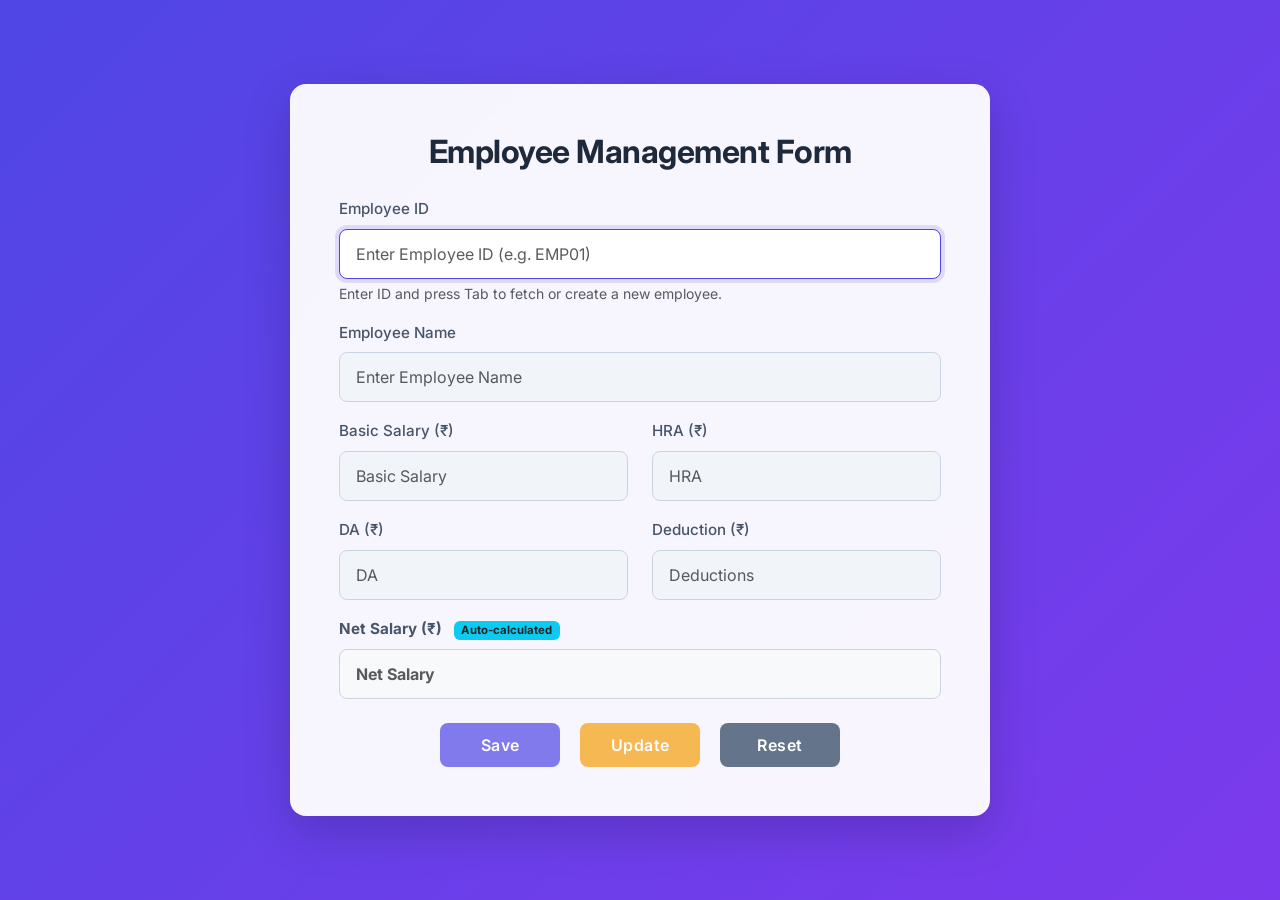
<file: Employee-Form/index.html>
<!DOCTYPE html>
<html lang="en">
<head>
    <meta charset="UTF-8">
    <meta name="viewport" content="width=device-width, initial-scale=1.0">
    <title>Employee Management - JPDB Assignment</title>
    <!-- Bootstrap CSS -->
    <link href="https://cdn.jsdelivr.net/npm/bootstrap@5.3.0/dist/css/bootstrap.min.css" rel="stylesheet">
    <!-- Google Fonts: Inter -->
    <link href="https://fonts.googleapis.com/css2?family=Inter:wght@300;400;500;600;700&display=swap" rel="stylesheet">
    <!-- Custom CSS -->
    <link rel="stylesheet" href="css/style.css">
    <!-- jQuery -->
    <script src="https://ajax.googleapis.com/ajax/libs/jquery/3.6.0/jquery.min.js"></script>
    <!-- JPDB Commons Library -->
    <script src="http://login2explore.com/jpdb/resources/js/0.0.3/jpdb-commons.js"></script>
</head>
<body>
    <div class="container d-flex justify-content-center align-items-center min-vh-100 py-5">
        <div class="card glass-card shadow-lg p-4 p-md-5 w-100" style="max-width: 700px;">
            <h2 class="text-center mb-4 form-title">Employee Management Form</h2>
            
            <!-- Alert Container for Messages -->
            <div id="alertContainer"></div>

            <form id="empForm" method="post" novalidate>
                <div class="form-group mb-3 position-relative">
                    <label for="empId" class="form-label">Employee ID</label>
                    <input type="text" class="form-control" name="empId" id="empId" placeholder="Enter Employee ID (e.g. EMP01)" required>
                    <div class="invalid-feedback">Employee ID is required.</div>
                    <div class="form-text text-muted">Enter ID and press Tab to fetch or create a new employee.</div>
                </div>

                <div class="form-group mb-3">
                    <label for="empName" class="form-label">Employee Name</label>
                    <input type="text" class="form-control" name="empName" id="empName" placeholder="Enter Employee Name" disabled required>
                    <div class="invalid-feedback">Employee Name is required.</div>
                </div>
                
                <div class="row">
                    <div class="col-md-6 form-group mb-3">
                        <label for="empSalary" class="form-label">Basic Salary (₹)</label>
                        <input type="number" class="form-control auto-calc" name="empSalary" id="empSalary" placeholder="Basic Salary" min="0" disabled required>
                        <div class="invalid-feedback">Basic Salary is required.</div>
                    </div>
                    <div class="col-md-6 form-group mb-3">
                        <label for="empHRA" class="form-label">HRA (₹)</label>
                        <input type="number" class="form-control auto-calc" name="empHRA" id="empHRA" placeholder="HRA" min="0" disabled required>
                        <div class="invalid-feedback">HRA is required.</div>
                    </div>
                </div>
                
                <div class="row">
                    <div class="col-md-6 form-group mb-3">
                        <label for="empDA" class="form-label">DA (₹)</label>
                        <input type="number" class="form-control auto-calc" name="empDA" id="empDA" placeholder="DA" min="0" disabled required>
                        <div class="invalid-feedback">DA is required.</div>
                    </div>
                    <div class="col-md-6 form-group mb-3">
                        <label for="empDeduct" class="form-label">Deduction (₹)</label>
                        <input type="number" class="form-control auto-calc" name="empDeduct" id="empDeduct" placeholder="Deductions" min="0" disabled required>
                        <div class="invalid-feedback">Deduction is required.</div>
                    </div>
                </div>

                <div class="form-group mb-4">
                    <label for="empNetSalary" class="form-label fw-bold">Net Salary (₹) <span class="badge bg-info text-dark ms-2">Auto-calculated</span></label>
                    <input type="number" class="form-control bg-light fw-bold text-success" name="empNetSalary" id="empNetSalary" placeholder="Net Salary" readonly disabled>
                </div>
                
                <div class="text-center mt-2">
                    <button type="button" class="btn btn-primary btn-custom" id="empSave" onclick="saveEmployee()" disabled>
                        <span class="btn-text">Save</span>
                        <span class="spinner-border spinner-border-sm d-none" role="status" aria-hidden="true"></span>
                    </button>
                    <button type="button" class="btn btn-warning btn-custom text-white" id="empChange" onclick="changeEmployee()" disabled>
                        <span class="btn-text">Update</span>
                        <span class="spinner-border spinner-border-sm d-none" role="status" aria-hidden="true"></span>
                    </button>
                    <button type="button" class="btn btn-secondary btn-custom" id="empReset" onclick="resetForm()">Reset</button>
                </div>
            </form>
        </div>
    </div>
    
    <!-- Bootstrap JS for Toast/Alert dismiss -->
    <script src="https://cdn.jsdelivr.net/npm/bootstrap@5.3.0/dist/js/bootstrap.bundle.min.js"></script>
    <!-- Custom JS -->
    <script src="js/script.js"></script>
</body>
</html>
</file>
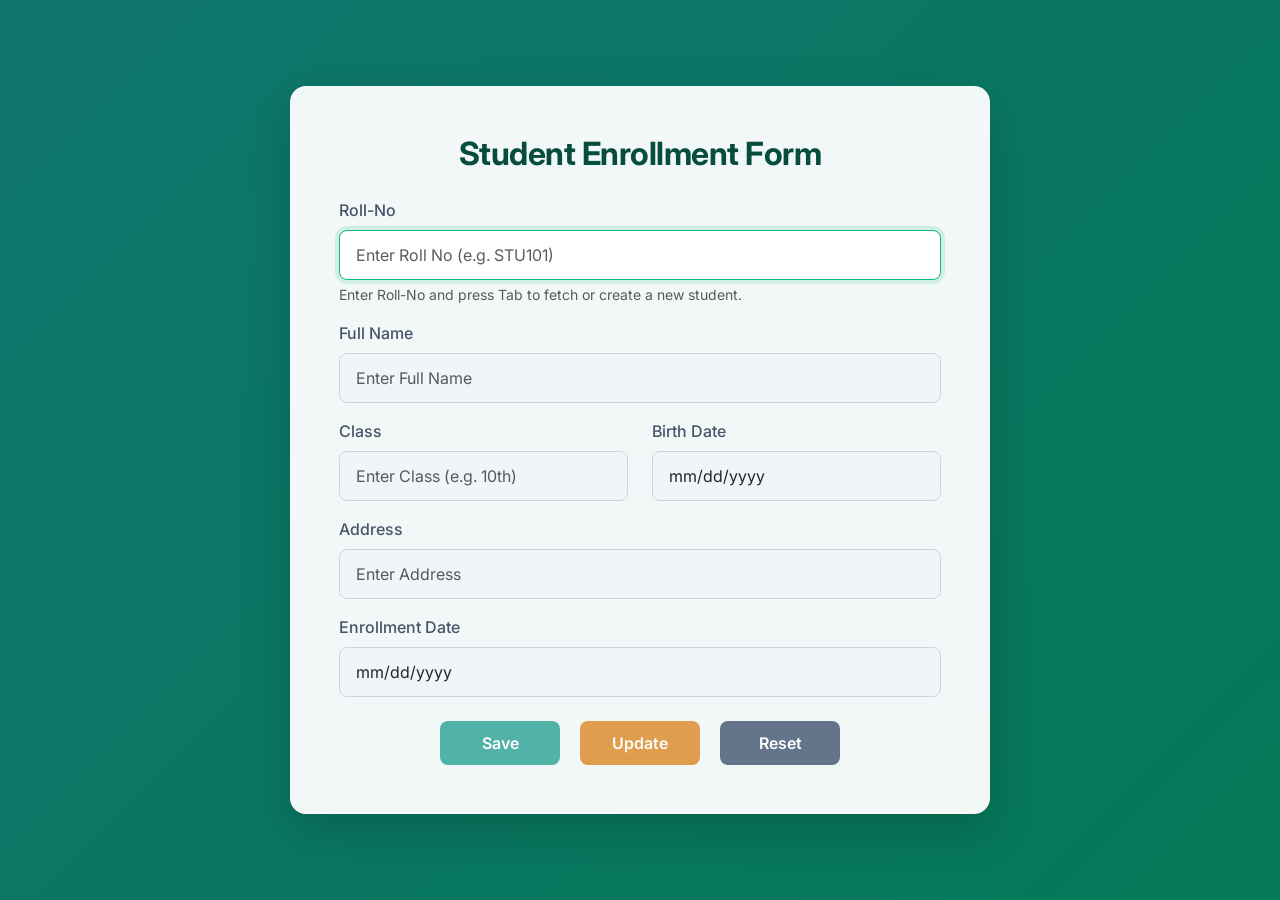
<file: Student-Enrollment-Form/index.html>
<!DOCTYPE html>
<html lang="en">
<head>
    <meta charset="UTF-8">
    <meta name="viewport" content="width=device-width, initial-scale=1.0">
    <title>Student Enrollment Form - JPDB Assignment</title>
    <!-- Bootstrap CSS -->
    <link href="https://cdn.jsdelivr.net/npm/bootstrap@5.3.0/dist/css/bootstrap.min.css" rel="stylesheet">
    <!-- Google Fonts: Inter -->
    <link href="https://fonts.googleapis.com/css2?family=Inter:wght@300;400;500;600;700&display=swap" rel="stylesheet">
    <!-- Custom CSS -->
    <link rel="stylesheet" href="css/style.css">
    <!-- jQuery -->
    <script src="https://ajax.googleapis.com/ajax/libs/jquery/3.6.0/jquery.min.js"></script>
    <!-- JPDB Commons Library -->
    <script src="http://login2explore.com/jpdb/resources/js/0.0.3/jpdb-commons.js"></script>
</head>
<body>
    <div class="container d-flex justify-content-center align-items-center min-vh-100 py-5">
        <div class="card glass-card shadow-lg p-4 p-md-5 w-100" style="max-width: 700px;">
            <h2 class="text-center mb-4 form-title">Student Enrollment Form</h2>
            
            <div id="alertContainer"></div>

            <form id="studentForm" method="post" novalidate>
                <div class="form-group mb-3 position-relative">
                    <label for="rollNo" class="form-label">Roll-No</label>
                    <input type="text" class="form-control" name="rollNo" id="rollNo" placeholder="Enter Roll No (e.g. STU101)" required>
                    <div class="invalid-feedback">Roll-No is required.</div>
                    <div class="form-text text-muted">Enter Roll-No and press Tab to fetch or create a new student.</div>
                </div>

                <div class="form-group mb-3">
                    <label for="fullName" class="form-label">Full Name</label>
                    <input type="text" class="form-control" name="fullName" id="fullName" placeholder="Enter Full Name" disabled required>
                    <div class="invalid-feedback">Full Name is required.</div>
                </div>
                
                <div class="row">
                    <div class="col-md-6 form-group mb-3">
                        <label for="class" class="form-label">Class</label>
                        <input type="text" class="form-control" name="class" id="class" placeholder="Enter Class (e.g. 10th)" disabled required>
                        <div class="invalid-feedback">Class is required.</div>
                    </div>
                    <div class="col-md-6 form-group mb-3">
                        <label for="birthDate" class="form-label">Birth Date</label>
                        <input type="date" class="form-control" name="birthDate" id="birthDate" disabled required>
                        <div class="invalid-feedback">Birth Date is required.</div>
                    </div>
                </div>
                
                <div class="form-group mb-3">
                    <label for="address" class="form-label">Address</label>
                    <input type="text" class="form-control" name="address" id="address" placeholder="Enter Address" disabled required>
                    <div class="invalid-feedback">Address is required.</div>
                </div>
                
                <div class="form-group mb-4">
                    <label for="enrollmentDate" class="form-label">Enrollment Date</label>
                    <input type="date" class="form-control" name="enrollmentDate" id="enrollmentDate" disabled required>
                    <div class="invalid-feedback">Enrollment Date is required.</div>
                </div>

                <div class="text-center mt-2">
                    <button type="button" class="btn btn-primary btn-custom" id="btnSave" onclick="saveStudent()" disabled>
                        <span class="btn-text">Save</span>
                        <span class="spinner-border spinner-border-sm d-none" role="status" aria-hidden="true"></span>
                    </button>
                    <button type="button" class="btn btn-warning btn-custom text-white" id="btnUpdate" onclick="updateStudent()" disabled>
                        <span class="btn-text">Update</span>
                        <span class="spinner-border spinner-border-sm d-none" role="status" aria-hidden="true"></span>
                    </button>
                    <button type="button" class="btn btn-secondary btn-custom" id="btnReset" onclick="resetForm()">Reset</button>
                </div>
            </form>
        </div>
    </div>
    <script src="https://cdn.jsdelivr.net/npm/bootstrap@5.3.0/dist/js/bootstrap.bundle.min.js"></script>
    <script src="js/script.js"></script>
</body>
</html>
</file>
<file: Employee-Form/css/style.css>
body {
    /* Premium vibrant gradient background */
    background: linear-gradient(135deg, #4f46e5 0%, #7c3aed 100%);
    font-family: 'Inter', sans-serif;
    color: #333;
    margin: 0;
    padding: 0;
}

.glass-card {
    background: rgba(255, 255, 255, 0.95);
    backdrop-filter: blur(12px);
    -webkit-backdrop-filter: blur(12px);
    border-radius: 16px;
    border: 1px solid rgba(255, 255, 255, 0.3);
}

.form-title {
    font-weight: 700;
    color: #1e293b;
    letter-spacing: -0.5px;
}

.form-label {
    font-weight: 500;
    color: #475569;
    font-size: 0.95rem;
}

.form-control {
    border-radius: 8px;
    padding: 12px 16px;
    border: 1px solid #cbd5e1;
    font-size: 1rem;
    transition: all 0.3s ease;
    background-color: #f8fafc;
}

.form-control:focus {
    box-shadow: 0 0 0 4px rgba(79, 70, 229, 0.15);
    border-color: #4f46e5;
    background-color: #ffffff;
}

.form-control:disabled {
    background-color: #f1f5f9;
    cursor: not-allowed;
}

.btn-custom {
    padding: 10px 30px;
    font-weight: 600;
    font-size: 1rem;
    border-radius: 8px;
    letter-spacing: 0.5px;
    transition: transform 0.2s cubic-bezier(0.4, 0, 0.2, 1), box-shadow 0.2s cubic-bezier(0.4, 0, 0.2, 1);
    margin: 0 8px;
    border: none;
    min-width: 120px;
}

.btn-primary.btn-custom {
    background-color: #4f46e5;
}

.btn-primary.btn-custom:hover:not(:disabled) {
    background-color: #4338ca;
    transform: translateY(-2px);
    box-shadow: 0 4px 12px rgba(79, 70, 229, 0.3);
}

.btn-warning.btn-custom {
    background-color: #f59e0b;
}

.btn-warning.btn-custom:hover:not(:disabled) {
    background-color: #d97706;
    transform: translateY(-2px);
    box-shadow: 0 4px 12px rgba(245, 158, 11, 0.3);
}

.btn-secondary.btn-custom {
    background-color: #64748b;
}

.btn-secondary.btn-custom:hover:not(:disabled) {
    background-color: #475569;
    transform: translateY(-2px);
    box-shadow: 0 4px 12px rgba(100, 116, 139, 0.3);
}

.btn-custom:disabled {
    opacity: 0.7;
    cursor: not-allowed;
    transform: none !important;
    box-shadow: none !important;
}
</file>
<file: Student-Enrollment-Form/css/style.css>
body {
    background: linear-gradient(135deg, #0f766e 0%, #047857 100%);
    font-family: 'Inter', sans-serif;
    color: #333;
    margin: 0;
    padding: 0;
}

.glass-card {
    background: rgba(255, 255, 255, 0.95);
    backdrop-filter: blur(12px);
    -webkit-backdrop-filter: blur(12px);
    border-radius: 16px;
    border: 1px solid rgba(255, 255, 255, 0.3);
}

.form-title {
    font-weight: 700;
    color: #064e3b;
    letter-spacing: -0.5px;
}

.form-label {
    font-weight: 500;
    color: #475569;
}

.form-control {
    border-radius: 8px;
    padding: 12px 16px;
    border: 1px solid #cbd5e1;
    background-color: #f8fafc;
    transition: all 0.3s ease;
}

.form-control:focus {
    box-shadow: 0 0 0 4px rgba(16, 185, 129, 0.15);
    border-color: #10b981;
    background-color: #ffffff;
}

.form-control:disabled {
    background-color: #f1f5f9;
    cursor: not-allowed;
}

.btn-custom {
    padding: 10px 30px;
    font-weight: 600;
    border-radius: 8px;
    transition: transform 0.2s, box-shadow 0.2s;
    margin: 0 8px;
    border: none;
    min-width: 120px;
}

.btn-primary.btn-custom { background-color: #0d9488; }
.btn-primary.btn-custom:hover:not(:disabled) { background-color: #0f766e; transform: translateY(-2px); box-shadow: 0 4px 12px rgba(13, 148, 136, 0.3); }

.btn-warning.btn-custom { background-color: #d97706; }
.btn-warning.btn-custom:hover:not(:disabled) { background-color: #b45309; transform: translateY(-2px); box-shadow: 0 4px 12px rgba(217, 119, 6, 0.3); }

.btn-secondary.btn-custom { background-color: #64748b; }
.btn-secondary.btn-custom:hover:not(:disabled) { background-color: #475569; transform: translateY(-2px); box-shadow: 0 4px 12px rgba(100, 116, 139, 0.3); }

.btn-custom:disabled { opacity: 0.7; cursor: not-allowed; transform: none !important; box-shadow: none !important; }
</file>
